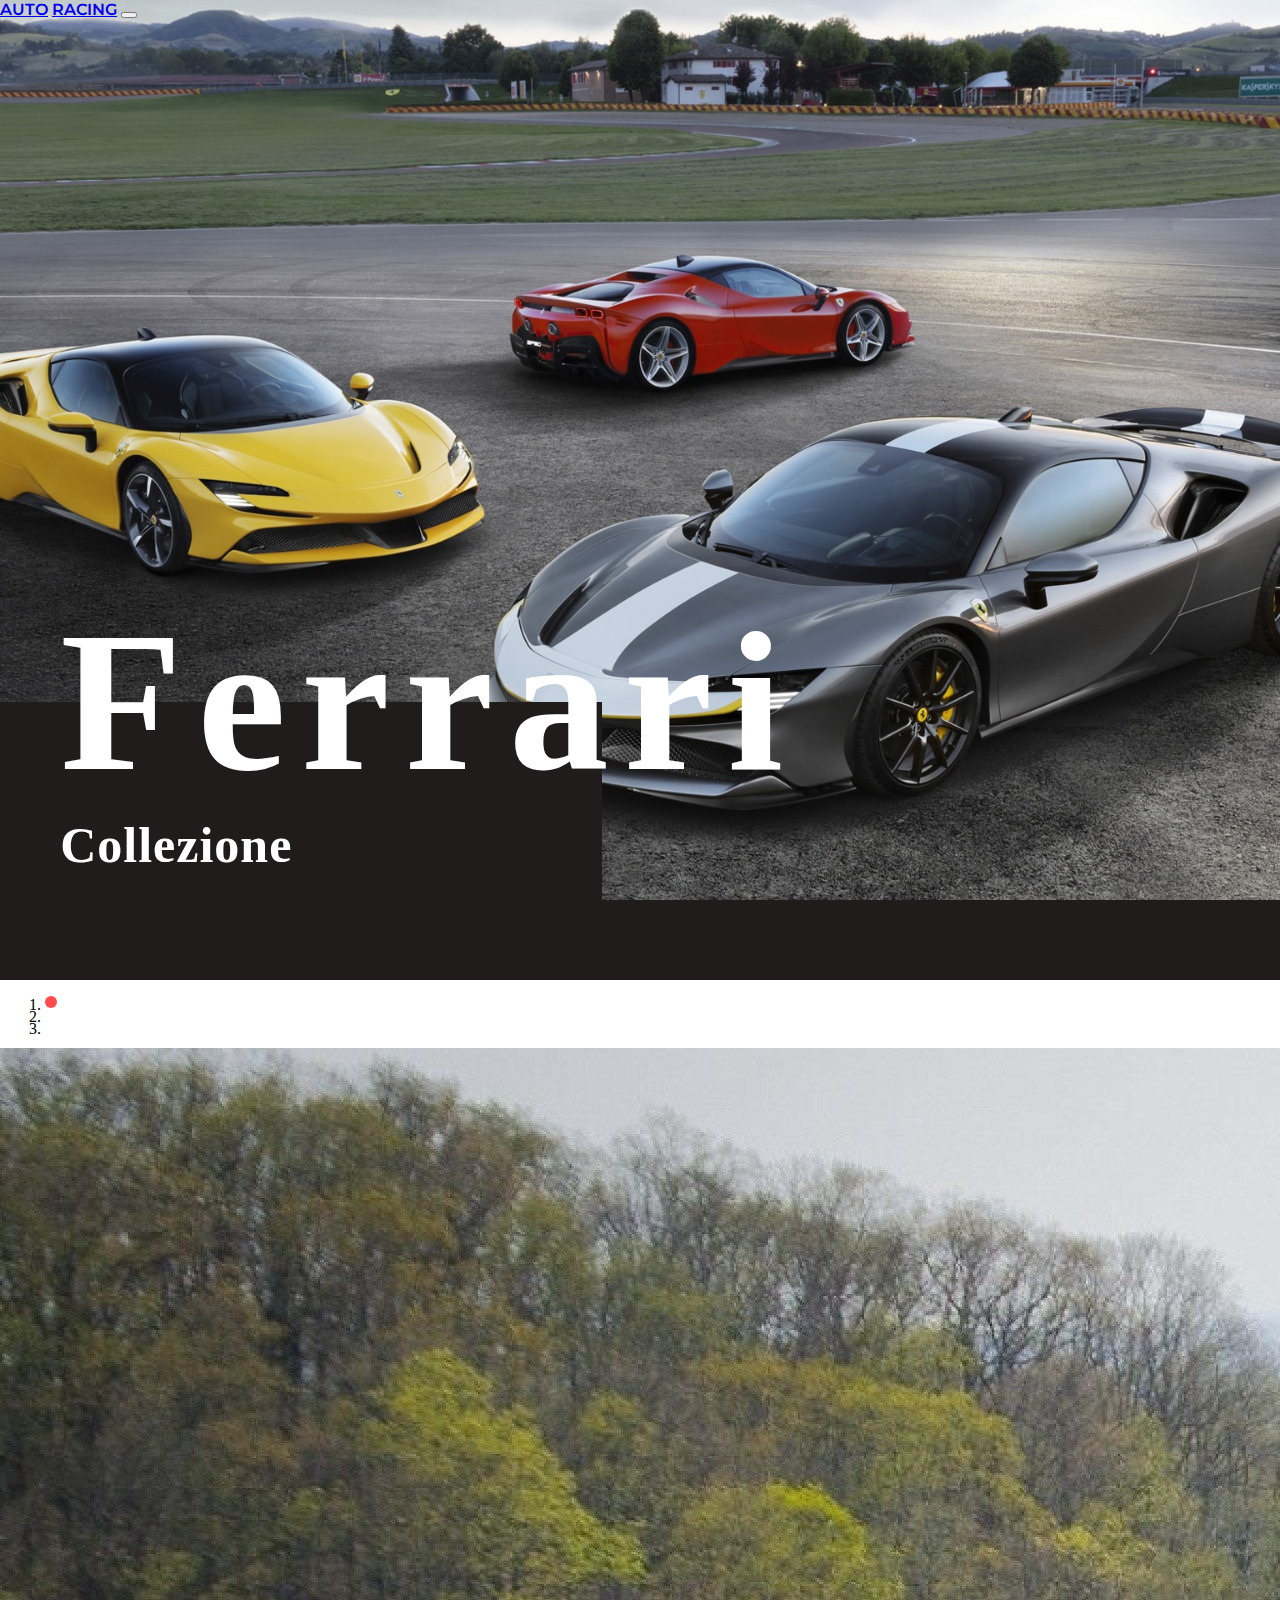
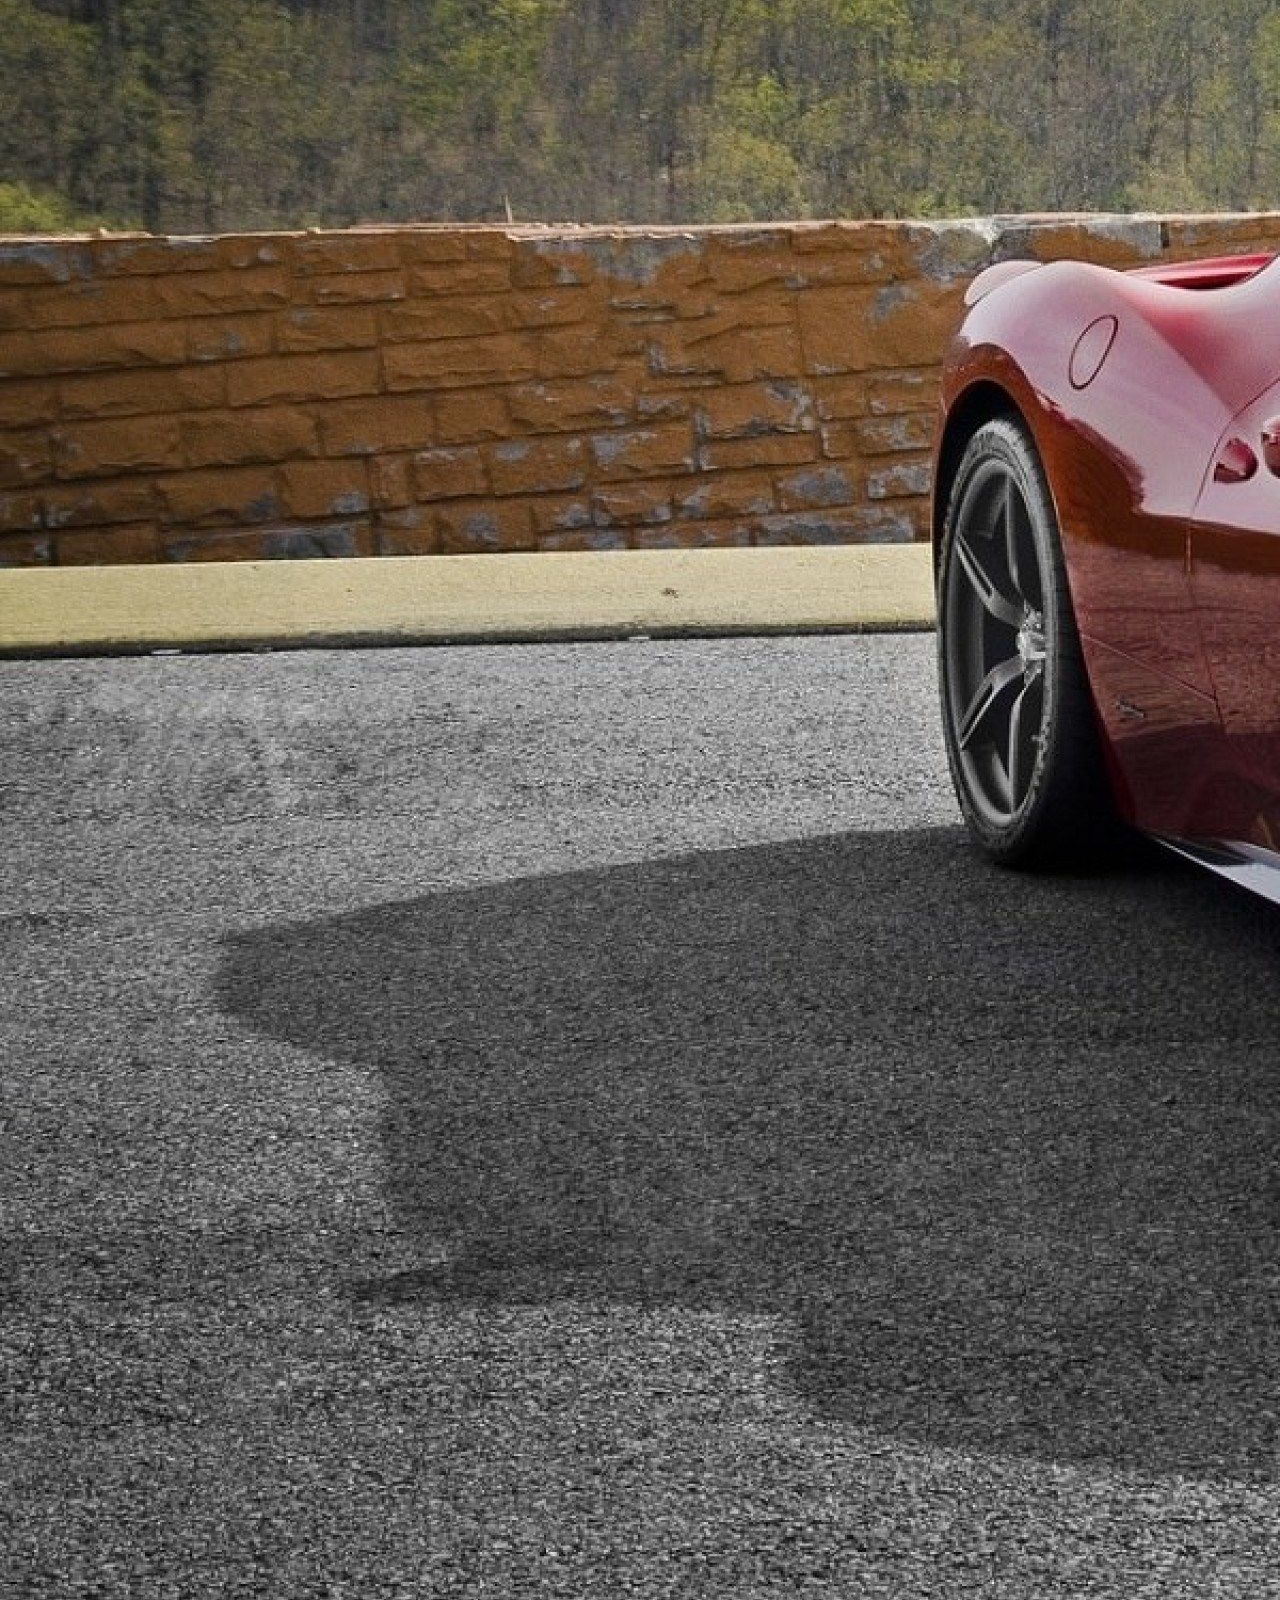
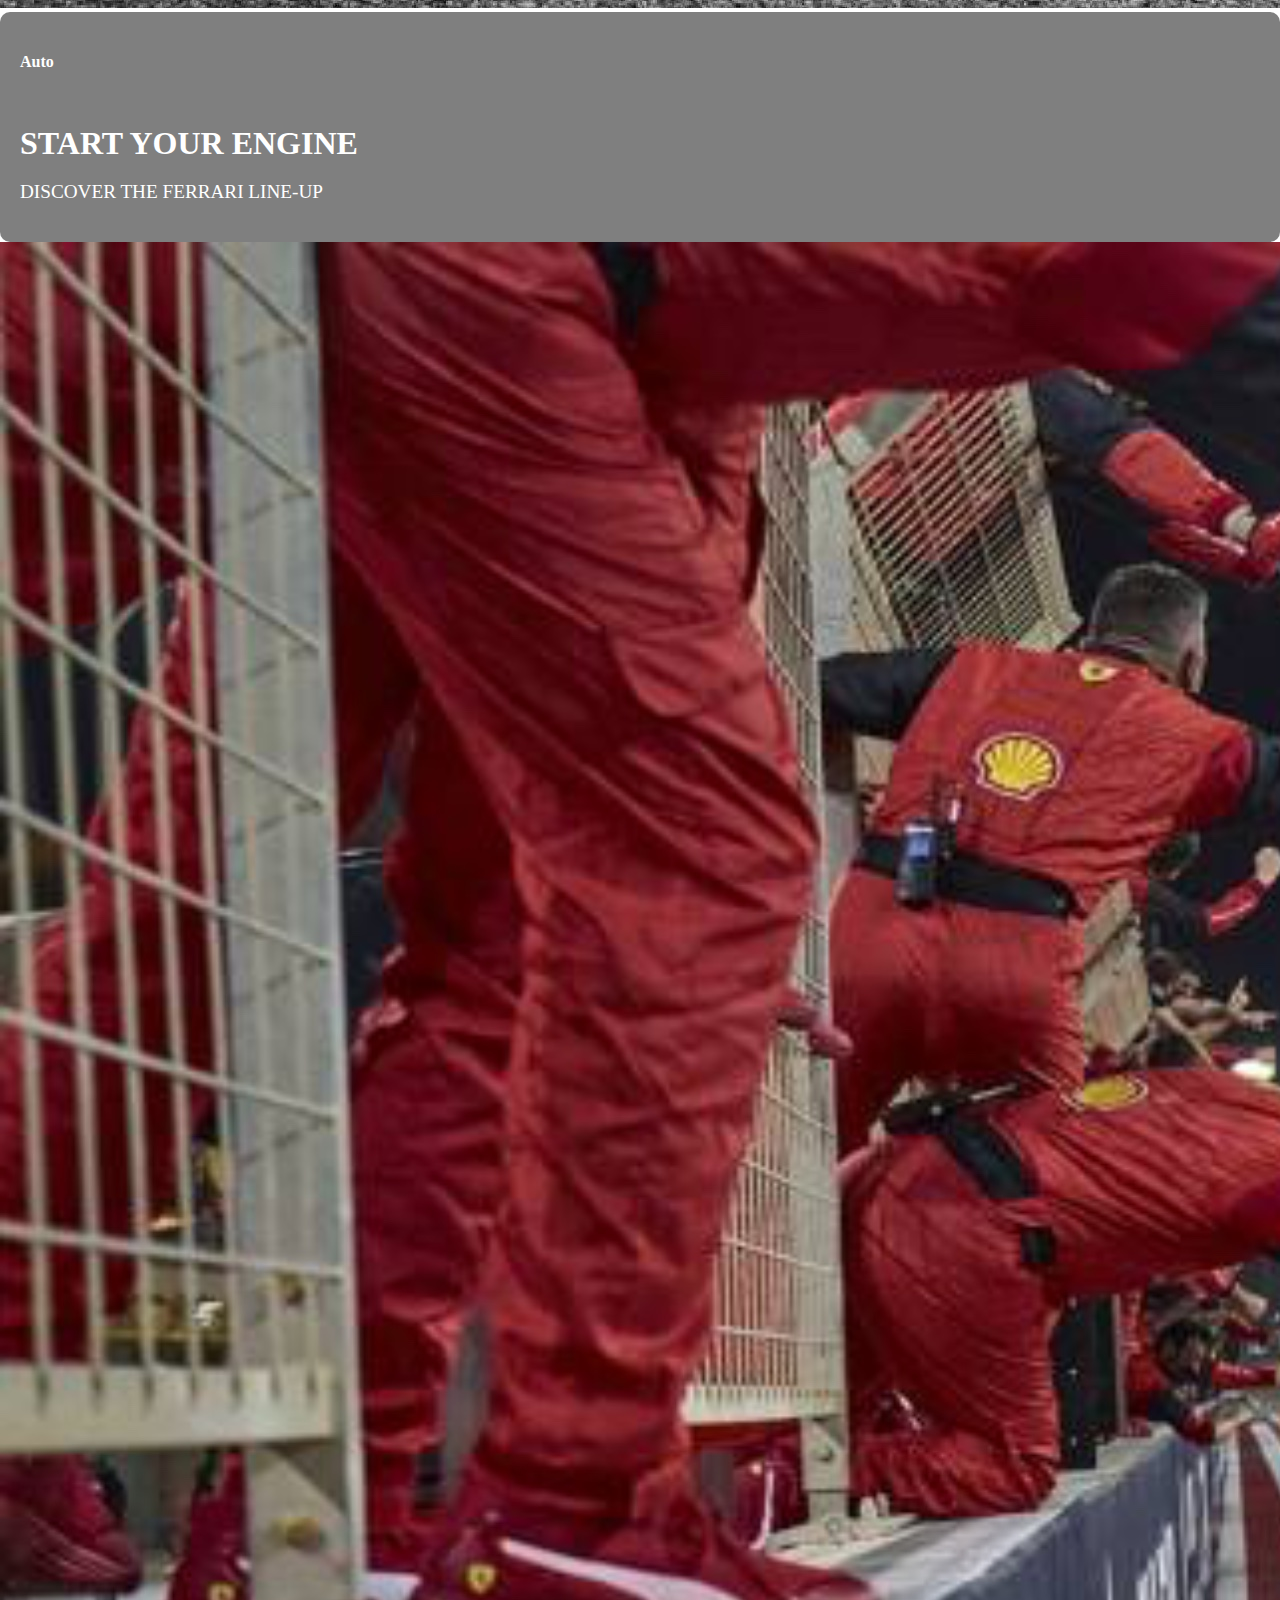
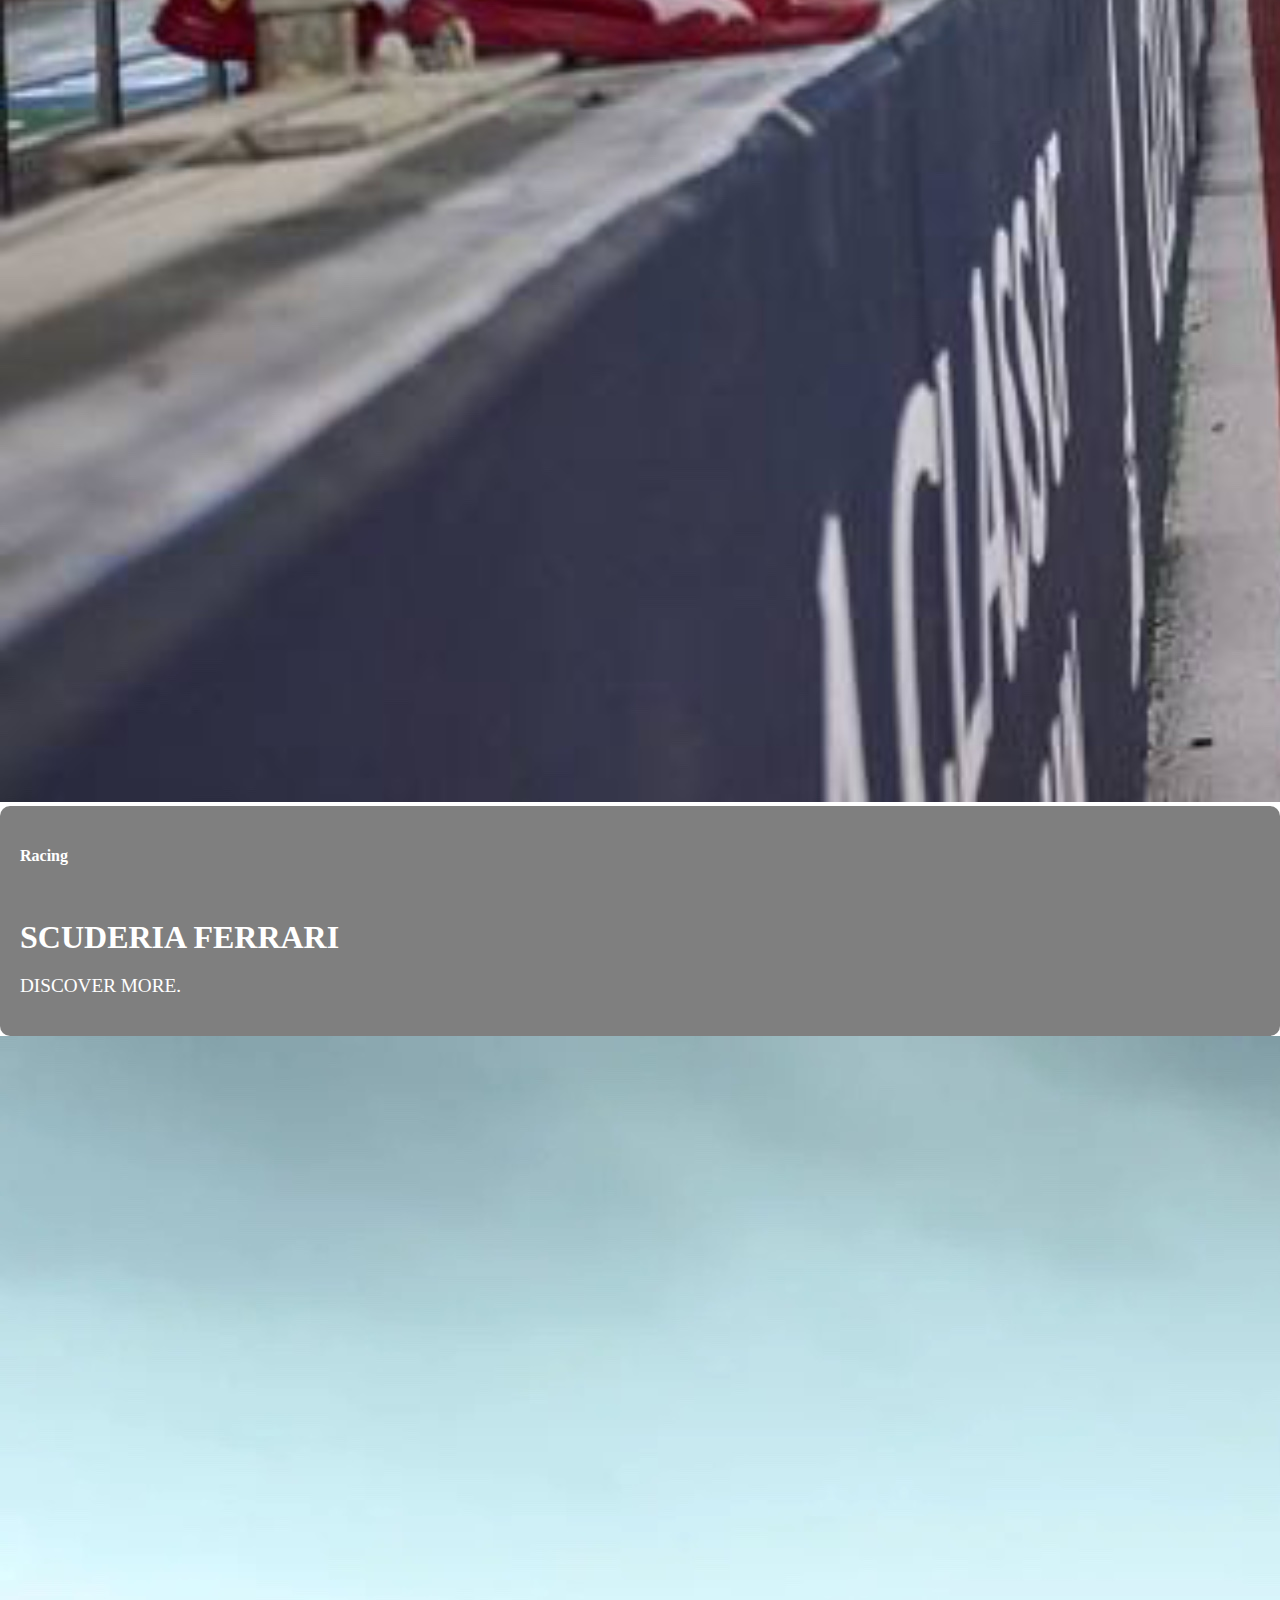
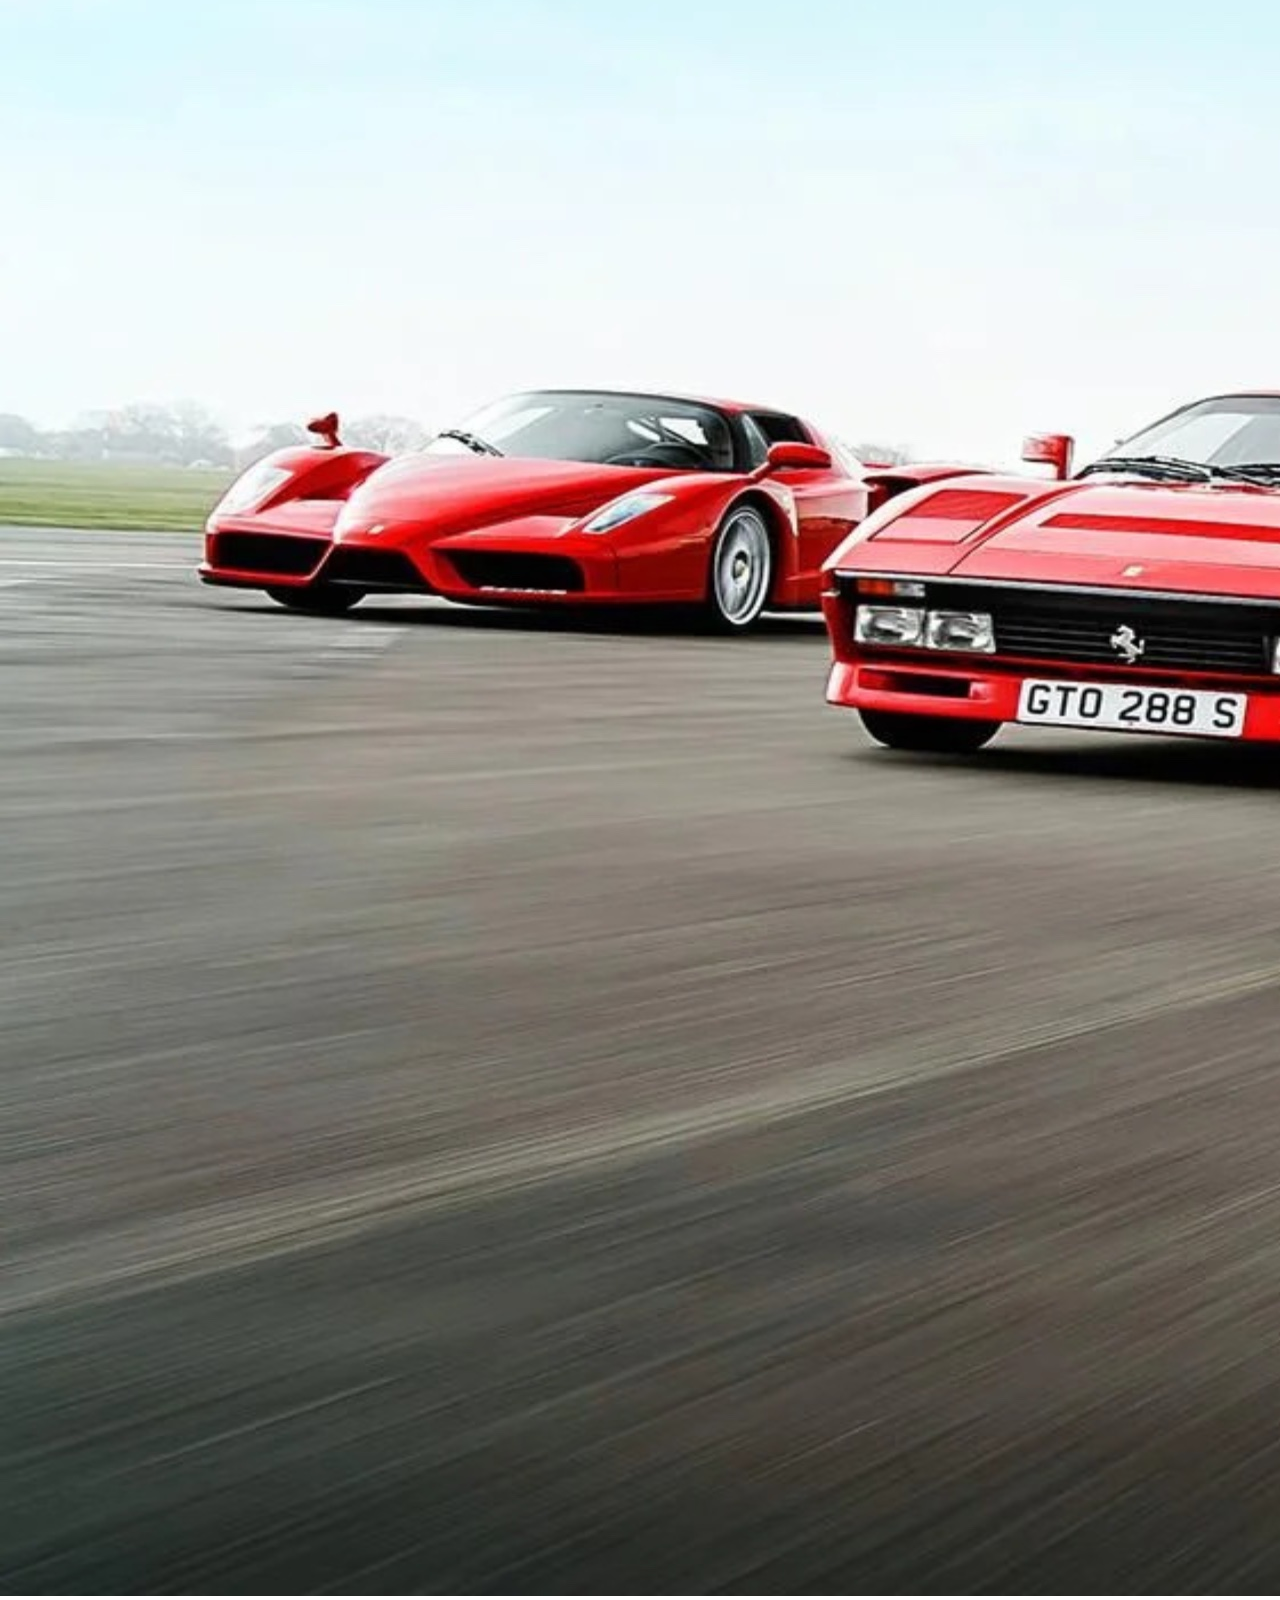
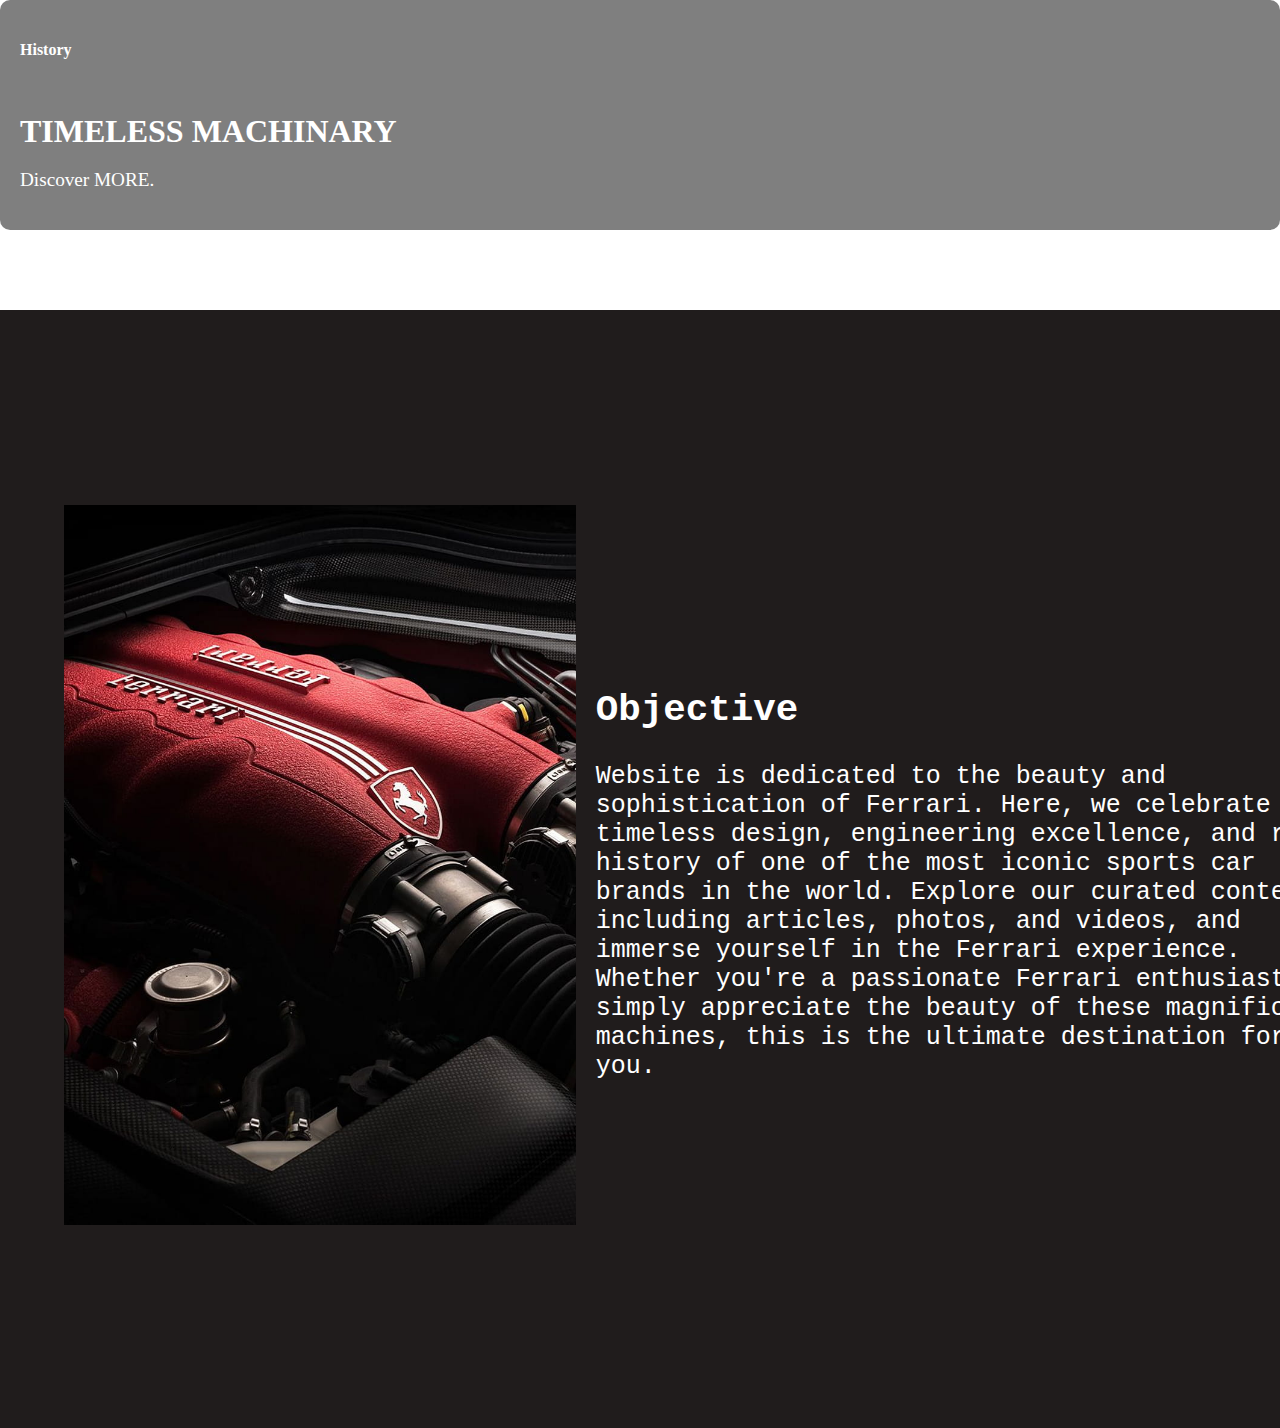
<file: index.html>
<!DOCTYPE html>
<html lang="en">

<head>
    <meta charset="UTF-8">
    <meta http-equiv="X-UA-Compatible" content="IE=edge">
    <meta name="viewport" content="width=device-width, initial-scale=1.0">
    <link href="https://cdn.jsdelivr.net/npm/bootstrap@5.1.3/dist/css/bootstrap.min.css" rel="stylesheet"
        integrity="sha384-1BmE4kWBq78iYhFldvKuhfTAU6auU8tT94WrHftjDbrCEXSU1oBoqyl2QvZ6jIW3" crossorigin="anonymous">
    <script src="https://cdn.jsdelivr.net/npm/bootstrap@5.1.3/dist/js/bootstrap.bundle.min.js"
        integrity="sha384-ka7Sk0Gln4gmtz2MlQnikT1wXgYsOg+OMhuP+IlRH9sENBO0LRn5q+8nbTov4+1p"
        crossorigin="anonymous"></script>
    <link rel="preconnect" href="https://fonts.googleapis.com">
    <link rel="preconnect" href="https://fonts.gstatic.com" crossorigin>
    <link
        href="https://fonts.googleapis.com/css2?family=Montserrat:ital,wght@0,100;0,200;0,300;0,400;0,500;0,600;0,700;0,800;0,900;1,100;1,200;1,300;1,400;1,500;1,600;1,700;1,800;1,900&family=Roboto:wght@500&family=Ubuntu:ital,wght@0,300;0,400;0,500;0,700;1,300;1,400;1,500;1,700&display=swap"
        rel="stylesheet">
    <link rel="stylesheet" href="style.css">
    <link rel="preconnect" href="https://fonts.googleapis.com">
    <link rel="preconnect" href="https://fonts.gstatic.com" crossorigin>
    <title>Ferrari Collezione</title>
</head>

<body>




    <div class="container-fluid">
        <div class="background">

            <nav class="navbar navbar-expand-lg navbar-dark navbar-gradient bg-transparent">
                <div class="container-fluid">
                    <a class="navbar-brand font-weight-bold m-lg-3 " href="auto.html">AUTO</a>
                    <a class="navbar-brand font-weight-bold m-lg-3" href="racing.html">RACING</a>

                    <button class="navbar-toggler" type="button" data-bs-toggle="collapse"
                        data-bs-target="#navbarNavAltMarkup" aria-controls="navbarNavAltMarkup" aria-expanded="false"
                        aria-label="Toggle navigation">
                        <span class="navbar-toggler-icon"></span>
                    </button>
                    <div class="collapse navbar-collapse" id="navbarNavAltMarkup">
                        <div class="navbar-nav">
                        </div>
                    </div>
                </div>
            </nav>

            <div class="object">
                <div class="heading">
                    <h1 class="Ferrari">Ferrari</h1>
                    <h2 class="Collezione">Collezione</h2>
                </div>
            </div>
        </div>
        <div class="lowerbody"></div>

    </div>


    <div class="container-fluid">
        <div class="row">
            <div class="col">
                <section class="carousel-section">
                    <div id="myCarousel" class="carousel slide" data-bs-ride="carousel">
                        <ol class="carousel-indicators">
                            <li data-bs-target="#myCarousel" data-bs-slide-to="0" class="active"></li>
                            <li data-bs-target="#myCarousel" data-bs-slide-to="1"></li>
                            <li data-bs-target="#myCarousel" data-bs-slide-to="2"></li>
                        </ol>
                        <div class="carousel-inner text-light">
                            <div class="carousel-item active" id="Auto">
                                <img src="458-2.jpg" class="d-block w-100 img-fluid" alt="AUTOimg">
                                <div class="carousel-caption d-none d-md-block">
                                    <h4>Auto</h4>
                                    <h5>START YOUR ENGINE</h5>
                                    <p>DISCOVER THE FERRARI LINE-UP</p>
                                </div>
                            </div>
                            <div class="carousel-item" id="Racing">
                                <img src="racingimg2-2.jpg" class="d-block w-100 img-fluid" alt="Racing">
                                <div class="carousel-caption d-none d-md-block">
                                    <h4>Racing</h4>
                                    <h5>SCUDERIA FERRARI</h5>
                                    <p>DISCOVER MORE.</p>
                                </div>
                            </div>
                            <div class="carousel-item" id="History">
                                <img src="iconic-2.jpg" class="d-block w-100 img-fluid" alt="History">
                                <div class="carousel-caption d-none d-md-block">
                                    <h4>History</h4>
                                    <h5>TIMELESS MACHINARY</h5>
                                    <p>Discover MORE.</p>
                                </div>
                            </div>
                        </div>
                        <a class="carousel-control-prev" href="#myCarousel" role="button" data-bs-slide="prev">
                            <span class="carousel-control-prev-icon" aria-hidden="true"></span>
                            <span class="visually-hidden"></span>
                        </a>
                        <a class="carousel-control-next" href="#myCarousel" role="button" data-bs-slide="next">
                            <span class="carousel-control-next-icon" aria-hidden="true"></span>
                            <span class="visually-hidden"></span>
                        </a>
                    </div>
                </section>
            </div>
            <div class="lowerbody2"></div>
        </div>
        <div class="row">
            <div class="objective">
                <div class="col-lg-6">
                    <div class="obj-img">
                        <img src="ferrariengine.jpeg" class="rounded float-start engine" alt="engine">
                    </div>
                </div>

                <div class="col-lg-6">
                    <div class="obj-description">
                        <h2>Objective</h2>
                        <p>
                            Website is dedicated to the beauty and sophistication of Ferrari. Here, we celebrate the
                            timeless design, engineering excellence, and rich history of one of the most iconic sports
                            car
                            brands
                            in the world. Explore our curated content, including articles, photos, and videos, and
                            immerse
                            yourself
                            in the Ferrari experience. Whether you're a passionate Ferrari enthusiast or simply
                            appreciate
                            the
                            beauty of these magnificent machines, this is the ultimate destination for you.
                        </p>
                    </div>
                </div>
            </div>
        </div>
        <footer class="bg-dark text-white py-4">
            <div class="container">
                <div class="row">
                    <div class="col-md-4">
                        <h3>Contact Us</h3>
                        <p>123 Ferrari Street</p>
                        <p>Maranello, Italy</p>
                        <p>Phone: +39 123 456 7890</p>
                        <p>Email: info@ferrari.com</p>
                    </div>
                    <div class="col-md-4">
                        <h3>Follow Us</h3>
                        <ul>
                            <li><a href="#">Facebook</a></li>
                            <li><a href="#">Twitter</a></li>
                            <li><a href="#">Instagram</a></li>
                            <li><a href="#">YouTube</a></li>
                        </ul>
                    </div>
                    <div class="col-md-4">
                        <h3>About Us</h3>
                        <p>Ferrari is a luxury sports car manufacturer based in Maranello, Italy. Founded in 1947 by
                            Enzo
                            Ferrari, the company has a rich history of producing high-performance cars that are coveted
                            by
                            enthusiasts and collectors around the world.</p>
                    </div>
                </div>
                <div class="row mt-3">
                    <div class="col-md-12 text-center">
                        <p>&copy; 2023 Ferrari. All rights reserved.</p>
                    </div>
                </div>
            </div>
        </footer>

    </div>


    <!-- <div class="container2">
        <div id="carouselExampleCaptions" class="carousel slide" data-bs-ride="carousel">
            <div class="carousel-indicators">
                <button type="button" data-bs-target="#carouselExampleCaptions" data-bs-slide-to="0" class="active"
                    aria-current="true" aria-label="Slide 1"></button>
                <button type="button" data-bs-target="#carouselExampleCaptions" data-bs-slide-to="1"
                    aria-label="Slide 2"></button>
                <button type="button" data-bs-target="#carouselExampleCaptions" data-bs-slide-to="2"
                    aria-label="Slide 3"></button>
            </div>
            <div class="carousel-inner">
                <div class="carousel-item active">
                    <img src="458.jpeg" class="d-block w-100 auto-img" alt="AUTOimg">
                    <div class="carousel-caption d-none d-md-block">
                        <h4>Auto</h4>
                        <h5>START YOUR ENGINE</h5>
                        <p>DISCOVER THE FERRARI LINE-UP</p>

                    </div>
                </div>
                <div class="carousel-item">
                    <img src="racingimg2.jpg" class="d-block w-100 racing-img" alt="Racing">
                    <div class="carousel-caption d-none d-md-block">
                        <h4>Racing</h4>
                        <h5>SCUDERIA FERRARI</h5>
                        <p>DISCOVER MORE.</p>
                    </div>
                </div>
                <div class="carousel-item">
                    <img src="iconic.webp" class="d-block w-100 history-img" alt="History">
                    <div class="carousel-caption d-none d-md-block">
                        <h4>History</h4>
                        <h5>TIMELESS MACHINARY</h5>
                        <p>Discover MORE.</p>
                    </div>
                </div>
            </div>
            <button class="carousel-control-prev" type="button" data-bs-target="#carouselExampleCaptions"
                data-bs-slide="prev">
                <span class="carousel-control-prev-icon" aria-hidden="true"></span>
                <span class="visually-hidden">Previous</span>
            </button>
            <button class="carousel-control-next" type="button" data-bs-target="#carouselExampleCaptions"
                data-bs-slide="next">
                <span class="carousel-control-next-icon" aria-hidden="true"></span>
                <span class="visually-hidden">Next</span>
            </button>
        </div>
    </div>
    <div class="objective">
        <div class="obj-img">
            <img src="ferrariengine.jpeg" class="rounded float-start engine" alt="engine">
        </div>
        <div class="obj-description">
            <p>
                <span class="wlc">Objective</span><br>
                Website is dedicated to the beauty and sophistication of Ferrari. Here, we celebrate the timeless
                design, engineering excellence, and rich history of one of the most iconic sports car brands in the
                world. Explore our curated content, including articles, photos, and videos, and immerse yourself in
                the
                Ferrari experience. Whether you're a passionate Ferrari enthusiast or simply appreciate the beauty
                of
                these magnificent machines, this is the ultimate destination for you.
            </p>
        </div>
    </div> -->



</body>

</html>
</file>
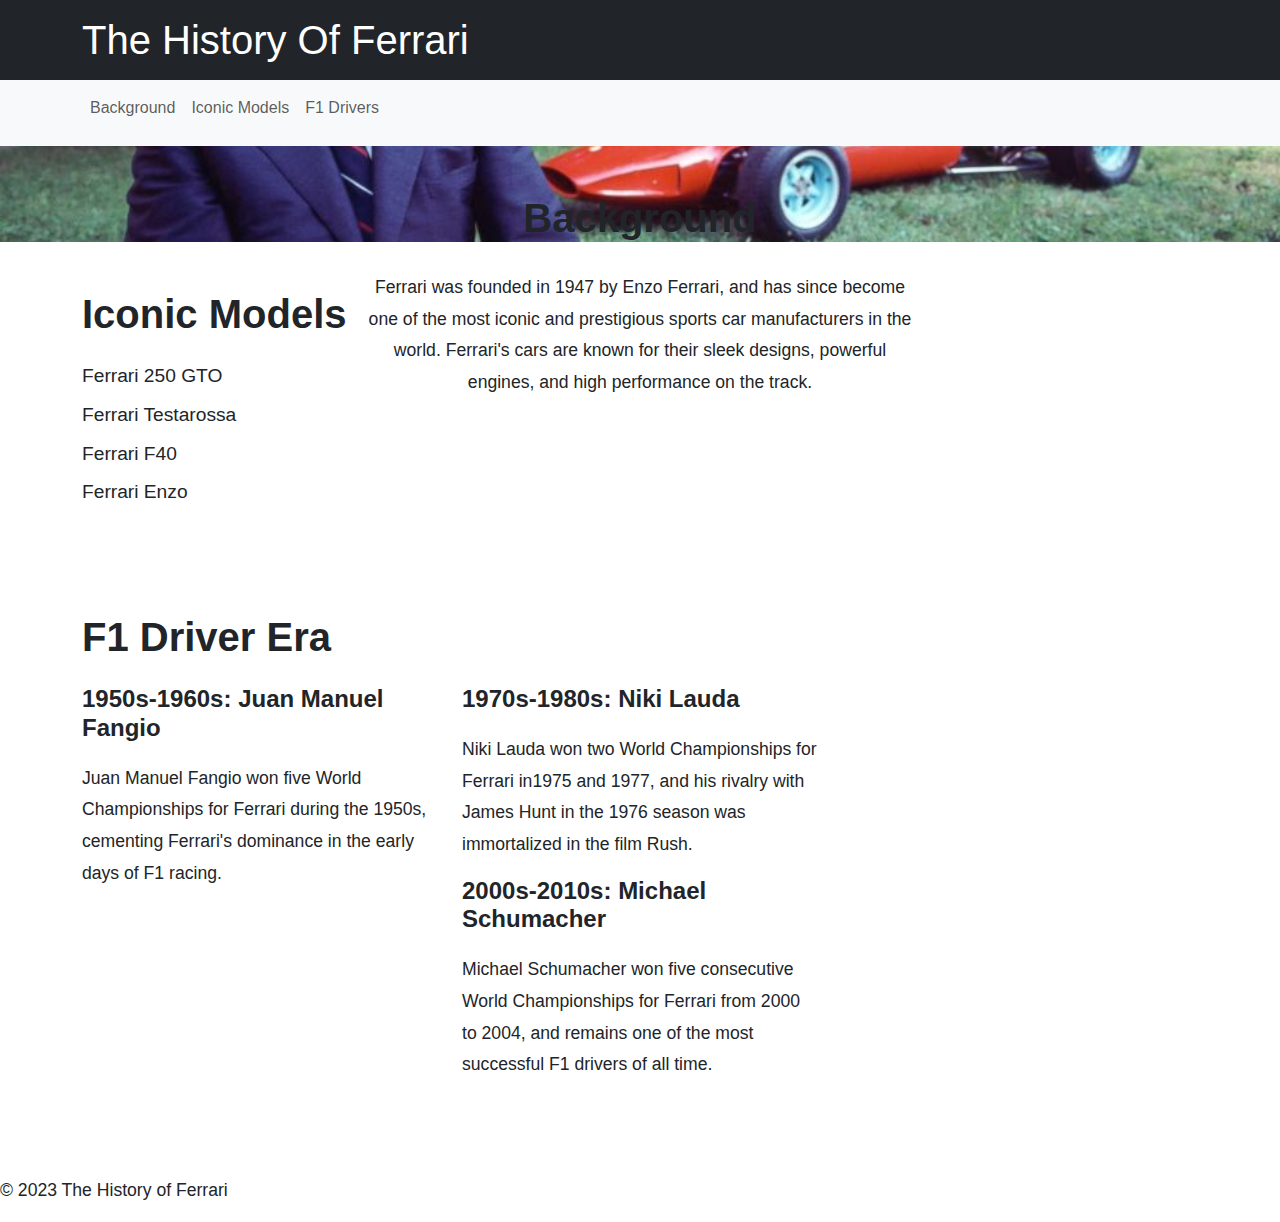
<file: history.html>
<!DOCTYPE html>
<html>

<head>
    <title>The History of Ferrari</title>
    <!-- Include Bootstrap CSS -->
    <link rel="stylesheet" href="https://cdnjs.cloudflare.com/ajax/libs/twitter-bootstrap/5.1.3/css/bootstrap.min.css">
    <style>
        body {
            font-family: Arial, sans-serif;
        }

        section {
            padding: 50px 0;
        }

        h2 {
            font-size: 2.5rem;
            font-weight: bold;
            margin-bottom: 30px;
        }

        p {
            font-size: 1.1rem;
            line-height: 1.8;
        }

        ul {
            list-style: none;
            margin: 0;
            padding: 0;
        }

        li {
            margin-bottom: 10px;
        }

        li a {
            color: #212529;
            text-decoration: none;
            font-size: 1.2rem;
        }

        li a:hover {
            text-decoration: underline;
        }

        .col-md-4 {
            margin-bottom: 30px;
        }

        h3 {
            font-size: 1.5rem;
            font-weight: bold;
            margin-bottom: 20px;
        }

        @media (max-width: 767px) {
            h2 {
                font-size: 2rem;
            }

            li a {
                font-size: 1rem;
            }

            h3 {
                font-size: 1.2rem;
            }
        }

        #background {
            background-image: url('enzoiconic.jpeg');
            background-size: cover;
            background-position: center;
            height: 90px;
        }
    </style>
</head>

<body>
    <header class="p-3 bg-dark text-white">
        <div class="container">
            <h1 class="m-0">The History Of Ferrari</h1>
        </div>

    </header>

    <nav class="navbar navbar-expand-lg navbar-light bg-light">
        <div class="container">
            <button class="navbar-toggler" type="button" data-bs-toggle="collapse" data-bs-target="#navbarNav"
                aria-controls="navbarNav" aria-expanded="false" aria-label="Toggle navigation">
                <span class="navbar-toggler-icon"></span>
            </button>
            <div class="collapse navbar-collapse" id="navbarNav">
                <ul class="navbar-nav">
                    <li class="nav-item">
                        <a class="nav-link" href="#background">Background</a>
                    </li>
                    <li class="nav-item">
                        <a class="nav-link" href="#models">Iconic Models</a>
                    </li>
                    <li class="nav-item">
                        <a class="nav-link" href="#drivers">F1 Drivers</a>
                    </li>
                </ul>
            </div>
        </div>
    </nav>

    <main>
        <section id="background" class="py-5 bg-light">
            <div class="container">
                <h2 class="text-center">Background</h2>
                <div class="row">
                    <div class="col-md-6 offset-md-3">
                        <p class="text-center">Ferrari was founded in 1947 by Enzo Ferrari, and has since become one of
                            the most iconic and prestigious sports car manufacturers in the world. Ferrari's cars are
                            known for their sleek designs, powerful engines, and high performance on the track.</p>
                    </div>
                </div>
            </div>
        </section>

        <section id="models" class="py-5">
            <div class="container">
                <h2 class="mb-4">Iconic Models</h2>
                <ul>
                    <li><a href="#">Ferrari 250 GTO</a></li>
                    <li><a href="#">Ferrari Testarossa</a></li>
                    <li><a href="#">Ferrari F40</a></li>
                    <li><a href="#">Ferrari Enzo</a></li>
                </ul>
            </div>
        </section>
        <section id="drivers" class="py-5">
            <div class="container">
                <h2 class="mb-4">F1 Driver Era</h2>
                <div class="row">
                    <div class="col-md-4">
                        <h3>1950s-1960s: Juan Manuel Fangio</h3>
                        <p>Juan Manuel Fangio won five World Championships for Ferrari during the 1950s, cementing
                            Ferrari's dominance in the early days of F1 racing.</p>
                    </div>
                    <div class="col-md-4">
                        <h3>1970s-1980s: Niki Lauda</h3>
                        <p>Niki Lauda won two World Championships for Ferrari in1975 and 1977, and his rivalry with
                            James Hunt in the 1976 season was immortalized in the film Rush.</p>

                        <h3>2000s-2010s: Michael Schumacher</h3>
                        <p>Michael Schumacher won five consecutive World Championships for Ferrari from 2000 to 2004,
                            and remains one of the most successful F1 drivers of all time.</p>
                    </div>
                </div>
            </div>
        </section>

    </main>

    <footer>
        <p>&copy; 2023 The History of Ferrari</p>
    </footer>
</body>

</html>
</file>
<file: style.css>
.logo {
    size: 5%;
}

body {
    margin: 0;
    padding: 0;
    height: 100%;
    width: 100%;
}

.background {
    height: 100vh;
    width: 100%;
    position: relative;
    background-image: url('bg_sf.jpeg');
    background-size: cover;
    background-position: center;
    object-fit: cover;
}

.object {
    position: absolute;
    z-index: 2;
    background-color: #201c1c;
    width: 47%;
    height: 22%;
    bottom: 0%;
}

.carousel-caption {
    background-color: rgba(0, 0, 0, 0.5);
    padding: 20px;
    color: white;
    border-radius: 10px;
}

.carousel-caption h5 {
    font-size: 2rem;
    font-weight: 700;
    margin-bottom: 10px;
}

.carousel-caption p {
    font-size: 1.2rem;
    font-weight: 500;
}

.carousel-indicators li {
    background-color: rgba(255, 255, 255, 0.6);
    border-radius: 50%;
    width: 12px;
    height: 12px;
    margin: 0 5px;
}

.carousel-indicators li.active {
    background-color: #ff4b4b;
}



.carousel-control-prev-icon,
.carousel-control-next-icon {
    color: white;
    font-size: 2rem;
}

.carousel-control-prev {
    left: 50px;
}

.carousel-control-next {
    right: 50px;
}

.lowerbody {
    height: 80px;
    width: 100%;
    background-color: #201c1c;
}

.lowerbody2 {
    height: 80px;
    width: 100%;
    background-color: white;
}

.auto-img {
    width: auto;
    height: 100vh;

}

.racing-img {
    width: auto;
    height: 100vh;

}

.history-img {
    width: auto;
    height: 100vh;

}

.Collezione {
    font-size: 50px;
    margin: 0px;
    padding: 0px;
    letter-spacing: 1px;

}

.Ferrari {
    font-size: 200px;
    margin: 0px;
    padding: 0px;
    letter-spacing: 15px;

}

.heading {
    z-index: 3;
    position: absolute;
    bottom: 13%;
    left: 10%;
    color: #ffff;
    vertical-align: middle;
    margin: 0px;
    padding: 0px;
}

.logo {
    width: 80px;
    height: 40px;
}


.navbar {
    z-index: 4;
    color: #ffff;
    text-decoration: none;
    font-family: Montserrat;
}

.navbar:hover {
    font-weight: 600;
}

.sphead {
    padding-top: 8%;
    color: black;
    font-family: "Roboto", sans-serif;
    display: flex;
    justify-content: center;
    align-items: center;
}

.lp {
    padding-top: 0px;
    color: black;
    font-family: "Roboto", sans-serif;
    display: flex;
    justify-content: center;
    align-items: center;
}

.lp1 {
    margin: 8px;
}

.spcar {
    height: 95vh;
}

.sp1-mod-info {
    padding-right: 40px;
    height: 95vh;
}

.sp2-mod-info {
    padding-left: 40px;
    height: 90vh;
}


.objective {
    width: 100%;
    height: 110vh;
    padding: 5%;
    background-color: #201c1c;
    position: absolute;
}

.objective {
    display: flex;
    flex-direction: row;
    justify-content: center;
    align-items: center;
    color: #ffff;
    font-size: 25px;
    font-family: 'Courier New', Courier, monospace;
}

.obj-img {
    flex: 0 0 auto;
    margin-right: 20px;

}

.obj-description {
    flex: 1 1 auto;
}

.obj-description p {
    margin: 0;
}

.wlc {
    font-size: 50px;
    font-family: 'Gill Sans', 'Gill Sans MT', Calibri, 'Trebuchet MS', sans-serif;
}

.engine {
    width: auto;
    height: 720px;
}

.container1 {
    padding: 0%;
    margin: 0%;
}


.container2 {
    z-index: 1;
    height: 110vh;
    width: 100%;
}

.autoquote {
    z-index: 2;
    background-color: #201c1c;
}

.autoquote {
    display: flex;
    justify-content: center;
    align-items: center;
    height: 95vh;
    color: antiquewhite;
    font-size: 24px;
}

.quote {
    text-align: center;
    size: 70px;
    z-index: 3;
}

.quoteby {
    margin-top: 20px;
    text-align: center;
}

.navbar {
    z-index: 3;
    color: #ffff;
    text-decoration: none;
    font-family: Montserrat;
}

.navbar:hover {
    font-weight: 600;
}

.logo {
    width: 95px;
    height: 40px;
}

.lowercont {
    z-index: 4;
    background-color: #201c1c;
    height: 1020vh;
    width: 100%;
}

.hr-b {
    width: 80%;
    background-color: black;
    border-radius: 5px;
    position: absolute;
    left: 50%;
    transform: translate(-50%, -50%);
}

hr {
    width: 80%;
    background-color: white;
    border-radius: 5px;
    position: absolute;
    left: 50%;
    transform: translate(-50%, -50%);
}

.topheading {
    color: aqua;
    padding-left: 30px;
}

.C1 {
    padding-top: 0%;
    height: 70%;
    width: 48%;
}

.car2 {
    height: 95vh;
}

.car1 {
    padding-right: 60px;
    background-color: #201c1c;
    height: 90vh;
}

.modellogo {
    padding-left: 120px;
    padding-top: 40px;
    width: fit-content;
}

.modellogo2 {
    padding-left: 250px;
    padding-top: 40px;
    width: fit-content;
}

.info-toggle {
    padding-left: 120px;
    padding-top: 70px;
    padding-bottom: 0;
    width: fit-content;
}

.info-toggle2 {
    padding-left: 120px;
    padding-top: 0px;
    padding-bottom: 0;
    width: fit-content;
}

.mod-info {
    padding-right: 40px;
    background-color: #201c1c;
    height: 90vh;
}

.mod-info2 {
    padding-top: 30px;
    padding-left: 700px;

}

.C2 {
    padding-top: 40px;
    height: 70%;
    width: 50%;
    padding-left: 60px;
}

.specialseries {
    z-index: 4;
    background-color: #ffff;
    height: 150vh;
    width: 100%;
}

/* .obj-description {
    top: 20%;
    bottom: 30%;
    font-family: 'Courier New', Courier, monospace;
    position: relative;
    font-size: 25px;
    color: #ffff;
    padding-left: 10px;
}




 */

/* .container {
    height: 100vh;
    width: 100%;
    background-image: url(bg1.jpg);
    background-size: cover;
    background-position: center;
    background-repeat: no-repeat;
    transition: 8s;

    animation-name: animate;
    animation-direction: alternate-reverse;
    animation-duration: 30s;
    animation-fill-mode: forwards;
    animation-iteration-count: infinite;
    animation-play-state: running;
    animation-timing-function: ease-in-out;

}

@keyframes animate {
    0% {
        background-image: url(bg2.jpg );
    }

    20% {
        background-image: url(bg3.jpg );
    }

    40% {
        background-image: url(bg4.jpg );
    }

    60% {
        background-image: url(bg5.jpg );
    }

    80% {
        background-image: url(bg2.jpg );
    }

    100% {
        background-image: url(bg4.jpg );
    }
} */
</file>
